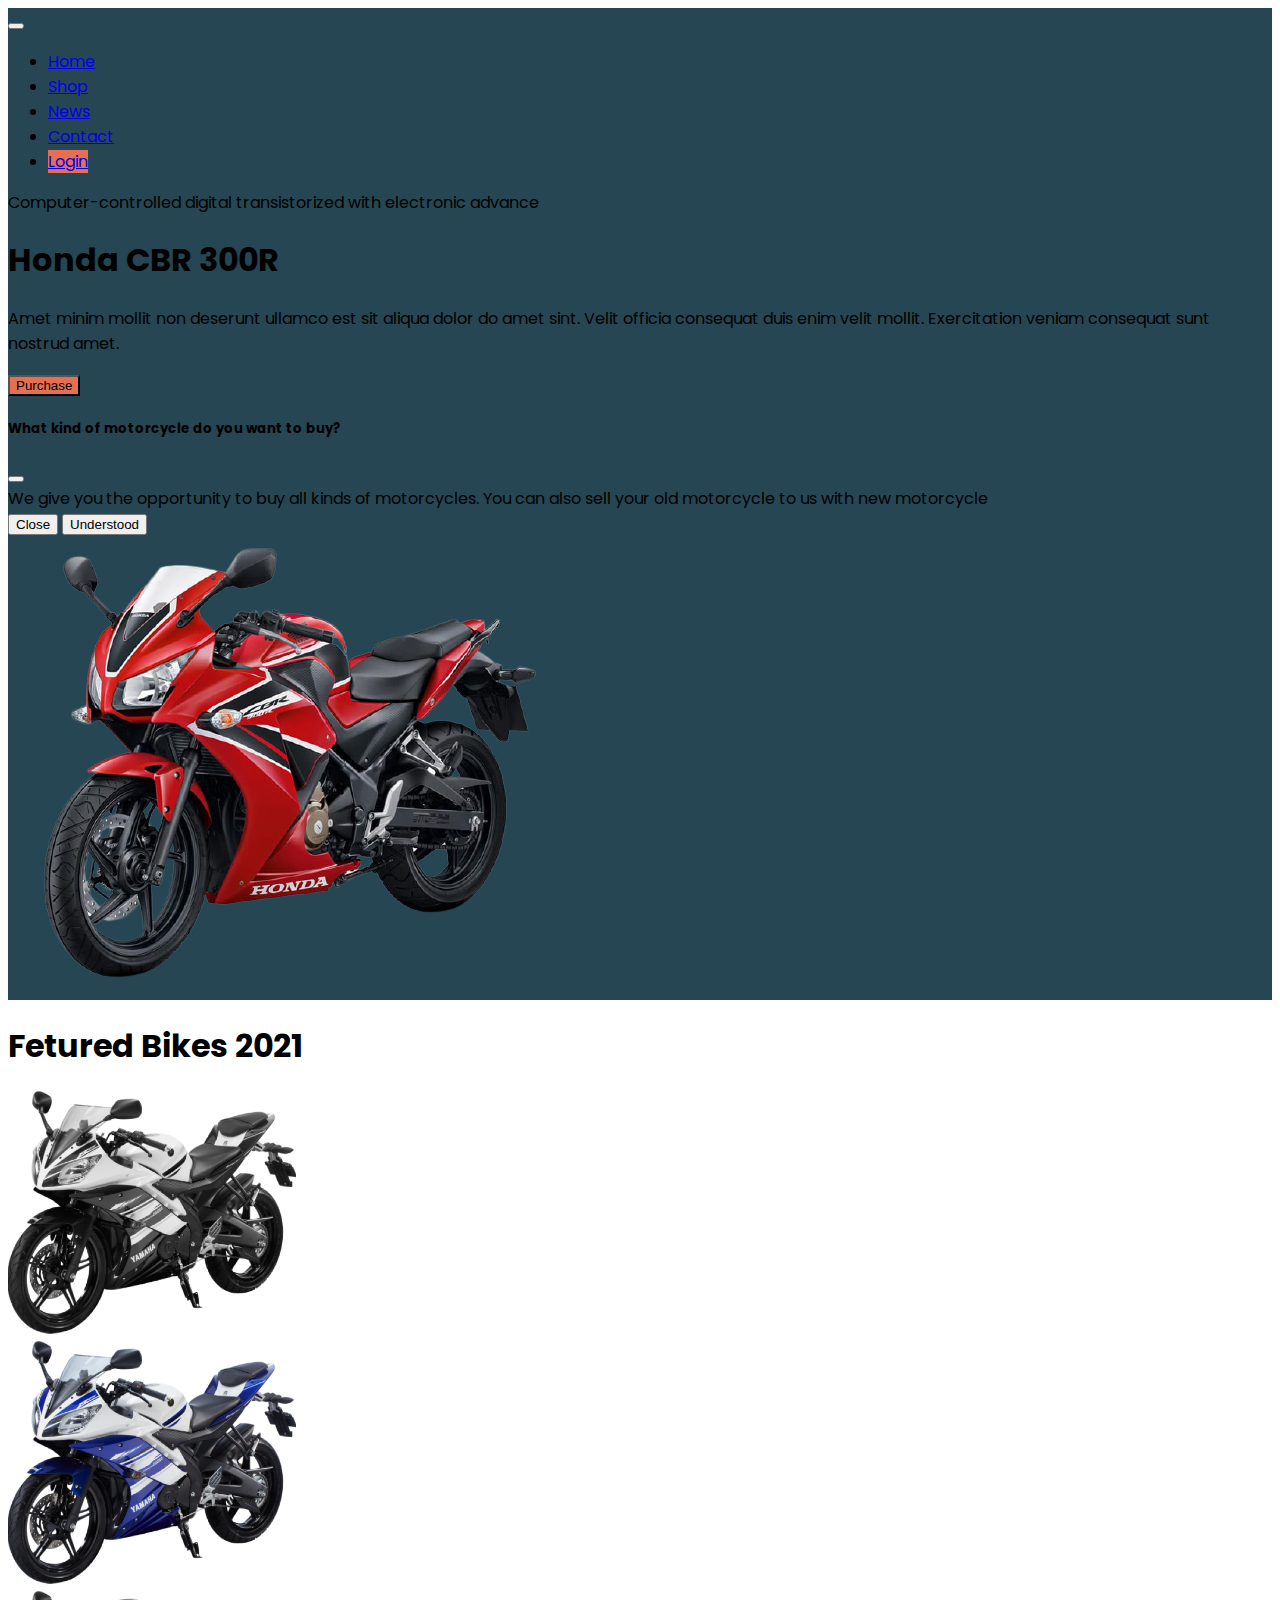
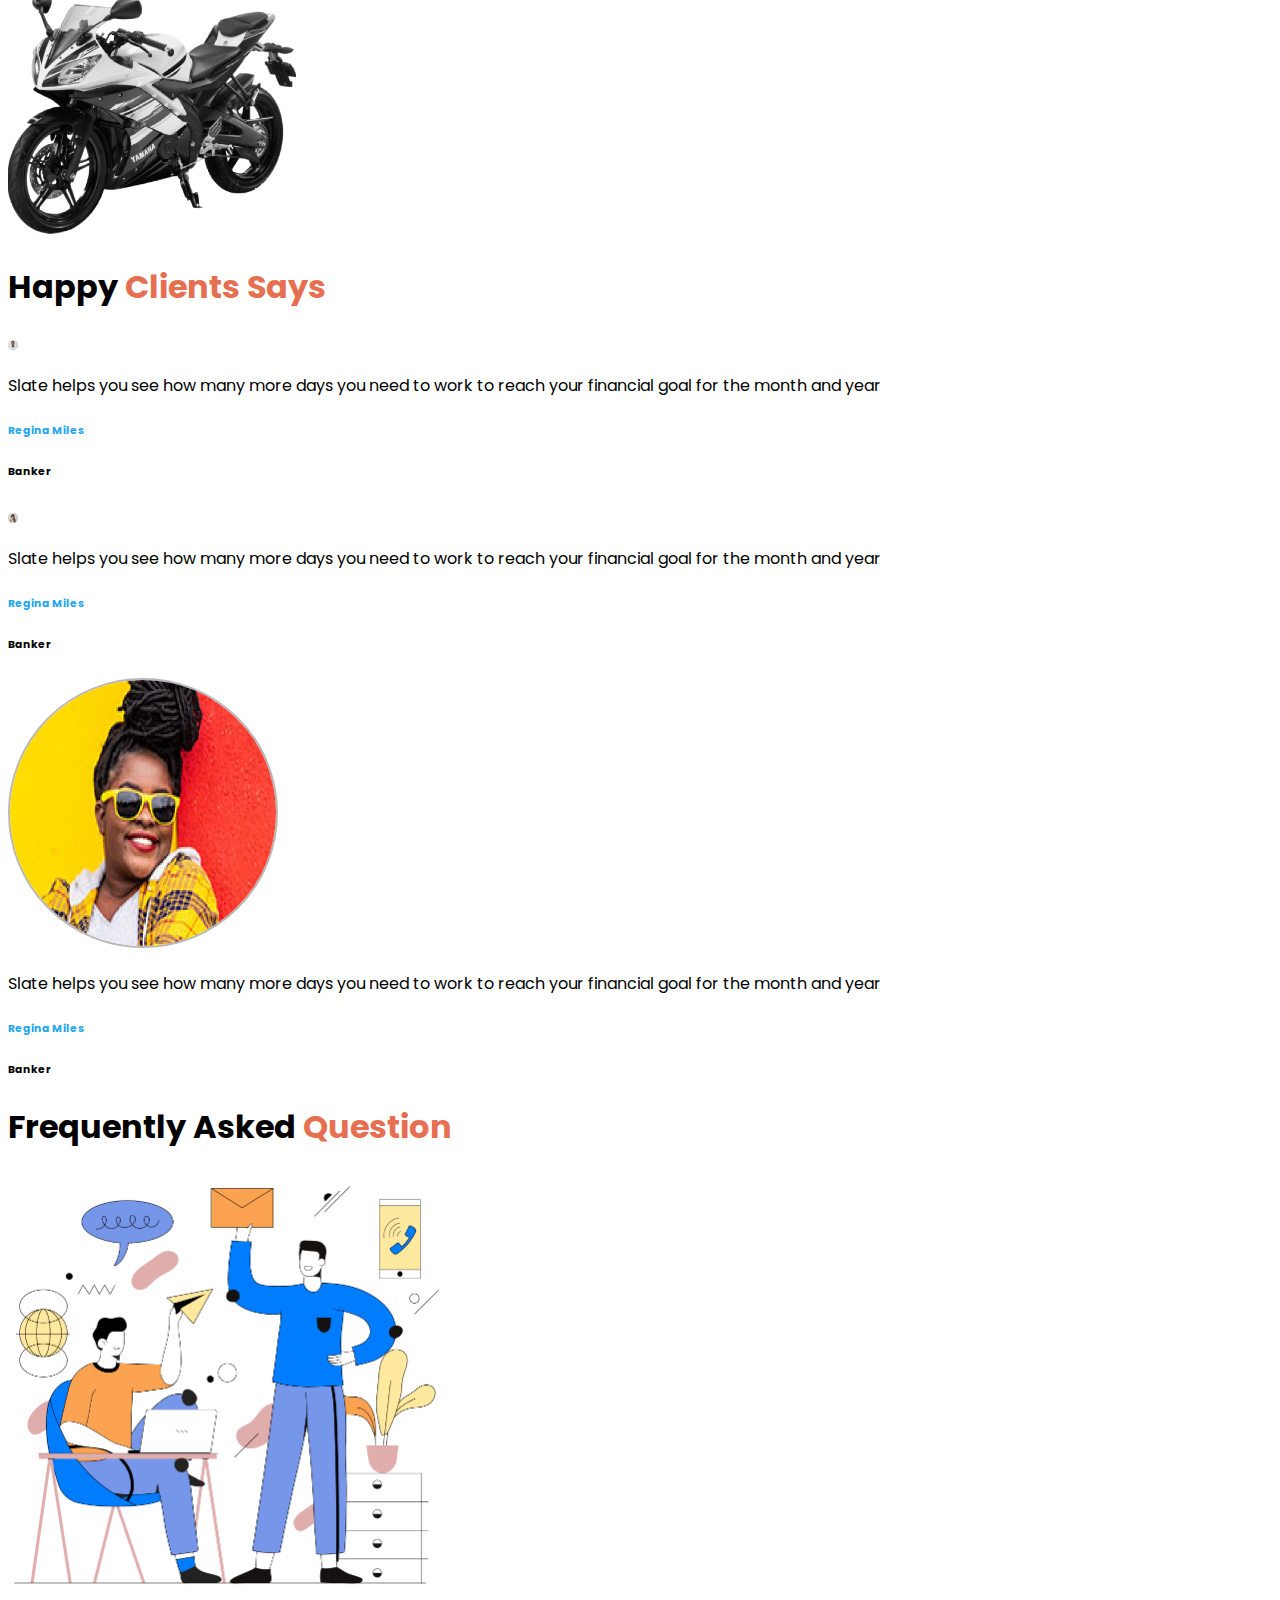
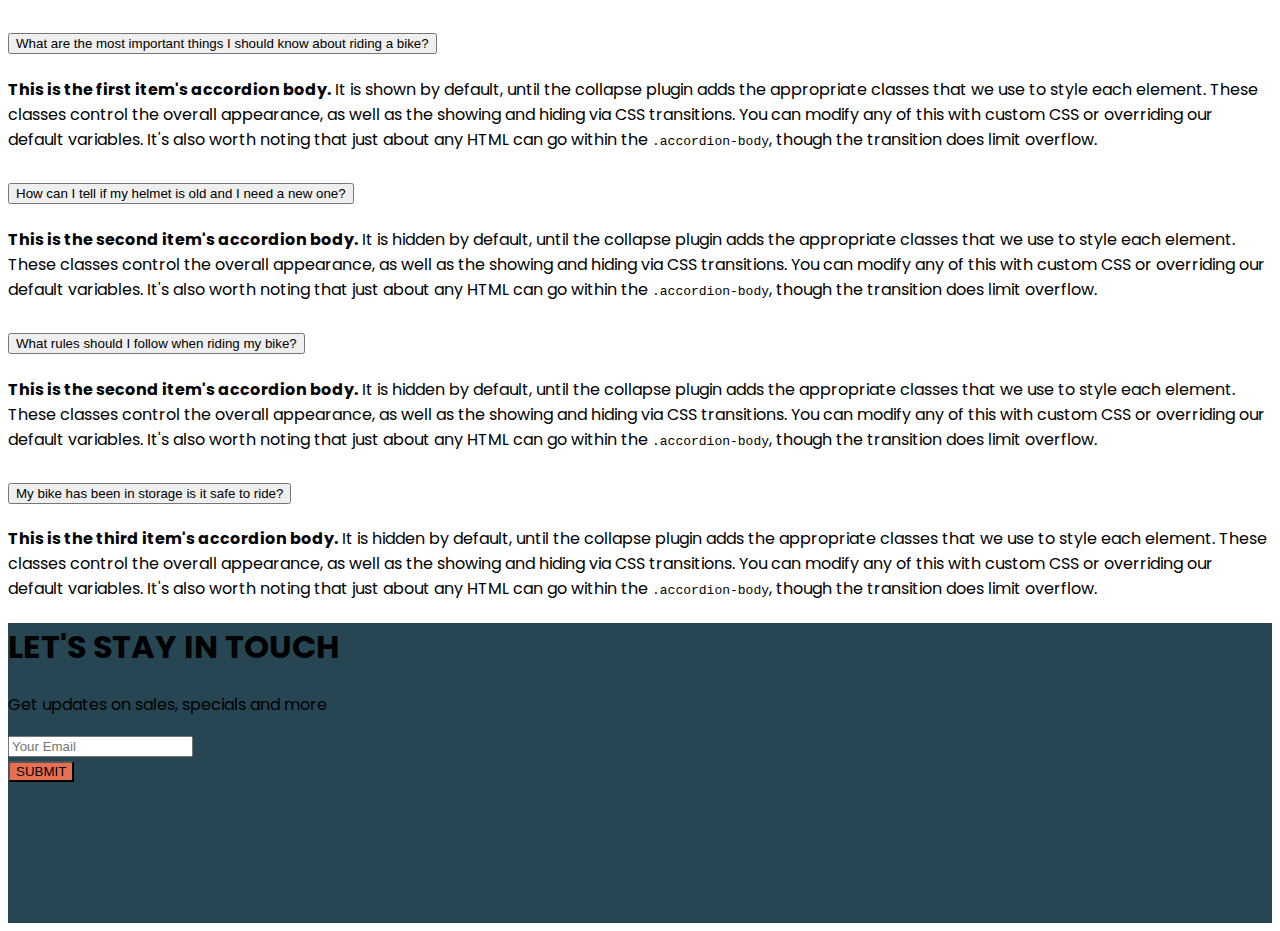
<file: index.html>
<!DOCTYPE html>
<html lang="en">

<head>
    <meta charset="UTF-8">
    <meta http-equiv="X-UA-Compatible" content="IE=edge">
    <meta name="viewport" content="width=device-width, initial-scale=1.0">
    <title>Honda-bootstap-page</title>
    <link href="https://cdn.jsdelivr.net/npm/bootstrap@5.0.2/dist/css/bootstrap.min.css" rel="stylesheet"
        integrity="sha384-EVSTQN3/azprG1Anm3QDgpJLIm9Nao0Yz1ztcQTwFspd3yD65VohhpuuCOmLASjC" crossorigin="anonymous">
    <link rel="preconnect" href="https://fonts.googleapis.com">
    <link rel="preconnect" href="https://fonts.gstatic.com" crossorigin>
    <link href="https://fonts.googleapis.com/css2?family=Poppins:wght@200;300;400&display=swap" rel="stylesheet">

    <link rel="stylesheet" href="index.css">
    <link rel="stylesheet" href="https://use.fontawesome.com/releases/v5.15.3/css/all.css"
        integrity="sha384-SZXxX4whJ79/gErwcOYf+zWLeJdY/qpuqC4cAa9rOGUstPomtqpuNWT9wdPEn2fk" crossorigin="anonymous">


</head>

<body>
    <header class="bg-color">
        <!-- navbar -->
        <nav class="navbar container navbar-expand-lg navbar-light p-0">
          <div class="container-fluid">
            <a class="navbar-brand" href="#"></a>
            <button class="navbar-toggler bg-light" type="button" data-bs-toggle="collapse" data-bs-target="#navbarSupportedContent" aria-controls="navbarSupportedContent" aria-expanded="false" aria-label="Toggle navigation">
              <span class="navbar-toggler-icon"></span>
            </button>
            <div class="collapse navbar-collapse" id="navbarSupportedContent">
              <ul class="navbar-nav ms-auto mb-2 mb-lg-0">
                <li class="nav-item">
                  <a class="nav-link text-light" aria-current="page" href="#">Home</a>
                </li>
                <li class="nav-item">
                  <a class="nav-link text-light" href="#">Shop</a>
                </li>
                <li class="nav-item">
                  <a class="nav-link text-light" href="#">News</a>
                </li>
                <li class="nav-item">
                  <a class="nav-link text-light" href="#">Contact</a>
                </li>
                <li class="nav-item">
                  <a class="nav-link button-colour ms-4 text-light border-0 px-4 py-2 rounded " href="#">Login</a>
                </li>
              </ul>
            </div>
          </div>
        </nav>
        <!-- Hero Section  -->
        <div class="container mt-5">
          <div class="row d-flex justify-content-center align-items-center">
            <div class="col-lg-5 col-12">
              <article>
                <p class="text-light">
                  Computer-controlled digital transistorized with electronic
                  advance
                </p>
                <h1 class="text-light fw-bolder">Honda CBR 300R</h1>
                <p class="text-light">
                  Amet minim mollit non deserunt ullamco est sit aliqua dolor do
                  amet sint. Velit officia consequat duis enim velit mollit.
                  Exercitation veniam consequat sunt nostrud amet.
                </p>
                <!-- Button trigger modal -->
                <button type="button" class="btn button-colour border-0 text-light" data-bs-toggle="modal" data-bs-target="#staticBackdrop">
                  Purchase
                </button>
  
                <!-- Modal -->
                <div class="modal fade" id="staticBackdrop" data-bs-backdrop="static" data-bs-keyboard="false" tabindex="-1" aria-labelledby="staticBackdropLabel" aria-hidden="true">
                  <div class="modal-dialog modal-dialog-centered">
                    <div class="modal-content">
                      <div class="modal-header">
                        <h5 class="modal-title" id="staticBackdropLabel">
                          What kind of motorcycle do you want to buy?
                        </h5>
                        <button type="button" class="btn-close" data-bs-dismiss="modal" aria-label="Close"></button>
                      </div>
                      <div class="modal-body">
                        We give you the opportunity to buy all kinds of
                        motorcycles. You can also sell your old motorcycle to us
                        with new motorcycle
                      </div>
                      <div class="modal-footer">
                        <button type="button" class="btn btn-secondary" data-bs-dismiss="modal">
                          Close
                        </button>
                        <button type="button" class="btn btn-bacground border-0 text-light">
                          Understood
                        </button>
                      </div>
                    </div>
                  </div>
                </div>
              </article>
            </div>
            <div class="col-lg-7 p-0 mt-5 col-12">
              <img class="img-fluid float-end" src="./images/header-bike.png" alt="">
            </div>
          </div>
        </div>
      </header>

    <main>
        <section>
            <h1 class="text-center fw-bold m-5">Fetured Bikes 2021</h1>
            <div class="container align-items-center">
                <div class="row  ">
                    <div class="col">
                        <img src="images/feature-bike.jpg" width="288px" class="img" alt="">
                    </div>
                    <div class="col">
                        <img src="images/feature-bike.jpg" width="288px" alt="">
                    </div>

                    <div class="col">
                        <img src="images/feature-bike.jpg" width="288px" class="img" alt="">
                    </div>
                </div>
            </div>
            </div>

        </section>


        <!-- happy client-says -->
        <section class="container">
            <h1 class="text-center fw-bold m-5">Happy <span class="text-color">Clients Says</span></h1>

            <div class="row row-cols-1 row-cols-md-3 row-cols-sm-1 g-4 ">
                <div class="col">
                    <div class="card h-100">
                        <div class="m-4 p-4">
                            <img src="images/user-1.png" width="10px" class="card-img-top" alt="">
                        </div>

                        <div class="card-body text-center">
                            <p class="card-text">Slate helps you see how
                                many more days you need
                                to work to reach your financial
                                goal for the month and year</p>
                            <i class="fas fa-star icon"></i>
                            <i class="fas fa-star icon"></i>
                            <i class="fas fa-star icon"></i>
                            <i class="fas fa-star icon"></i>
                            <i class="fas fa-star-half-alt icon"></i>
                            <h6 class="text-colour-2 fw-bold my-3">Regina Miles</h6>
                            <h6>Banker</h6>
                        </div>
                    </div>
                </div>
                <div class="col">
                    <div class="card h-100">
                        <div class="m-4 p-4">
                            <img src="images/user-2.png" width="10px" class="card-img-top" alt="">
                        </div>

                        <div class="card-body text-center">
                            <p class="card-text">Slate helps you see how
                                many more days you need
                                to work to reach your financial
                                goal for the month and year</p>
                            <i class="fas fa-star icon"></i>
                            <i class="fas fa-star icon"></i>
                            <i class="fas fa-star icon"></i>
                            <i class="fas fa-star icon"></i>
                            <i class="fas fa-star-half-alt icon"></i>
                            <h6 class="text-colour-2 fw-bold my-3">Regina Miles</h6>
                            <h6>Banker</h6>
                        </div>
                    </div>
                </div>
                <div class="col">
                    <div class="card h-100">
                        <div class="m-4 p-4 ">
                            <img src="images/user-3.jpg" class="card-img-top img-radious" alt="">
                        </div>

                        <div class="card-body text-center">
                            <p class="card-text">Slate helps you see how
                                many more days you need
                                to work to reach your financial
                                goal for the month and year</p>
                            <i class="fas fa-star icon"></i>
                            <i class="fas fa-star icon"></i>
                            <i class="fas fa-star icon"></i>
                            <i class="fas fa-star icon"></i>
                            <i class="fas fa-star-half-alt icon"></i>
                            <h6 class="text-colour-2 fw-bold my-3">Regina Miles</h6>
                            <h6>Banker</h6>
                        </div>
                    </div>
                </div>






            </div>
        </section>
    </main>

    <footer>

        <section class="mb-5">
            <h1 class="text-center fw-bold m-5">Frequently Asked <span class="text-color">Question</span></h1>
            <div class="container ">
                <div class="row align-items-center">
                    <div class="col">

                        <img src="images/faq.png" width="431px" alt="">
                    </div>
                    <div class="col ">
                        <div class="accordion " id="accordionExample">
                            <div class="accordion-item mb-3 ">
                                <h2 class="accordion-header" id="headingOne">
                                    <button class="accordion-button" type="button" data-bs-toggle="collapse"
                                        data-bs-target="#collapseOne" aria-expanded="true" aria-controls="collapseOne">
                                        What are the most important things I should
                                        know about riding a bike?
                                    </button>
                                </h2>
                                <div id="collapseOne" class="accordion-collapse collapse show"
                                    aria-labelledby="headingOne" data-bs-parent="#accordionExample">
                                    <div class="accordion-body">
                                        <strong>This is the first item's accordion body.</strong> It is shown by
                                        default, until the collapse plugin adds the appropriate classes that we use to
                                        style each element. These classes control the overall appearance, as well as the
                                        showing and hiding via CSS transitions. You can modify any of this with custom
                                        CSS or overriding our default variables. It's also worth noting that just about
                                        any HTML can go within the <code>.accordion-body</code>, though the transition
                                        does limit overflow.
                                    </div>
                                </div>
                            </div>
                            <div class="accordion-item mb-3">
                                <h2 class="accordion-header" id="headingTwo">
                                    <button class="accordion-button collapsed" type="button" data-bs-toggle="collapse"
                                        data-bs-target="#collapseTwo" aria-expanded="false" aria-controls="collapseTwo">
                                        How can I tell if my helmet is old and I need a
                                        new one?
                                    </button>
                                </h2>
                                <div id="collapseTwo" class="accordion-collapse collapse" aria-labelledby="headingTwo"
                                    data-bs-parent="#accordionExample">
                                    <div class="accordion-body">
                                        <strong>This is the second item's accordion body.</strong> It is hidden by
                                        default, until the collapse plugin adds the appropriate classes that we use to
                                        style each element. These classes control the overall appearance, as well as the
                                        showing and hiding via CSS transitions. You can modify any of this with custom
                                        CSS or overriding our default variables. It's also worth noting that just about
                                        any HTML can go within the <code>.accordion-body</code>, though the transition
                                        does limit overflow.
                                    </div>
                                </div>
                            </div>
                            <div class="accordion-item mb-3">
                                <h2 class="accordion-header" id="headingTwo">
                                    <button class="accordion-button collapsed" type="button" data-bs-toggle="collapse"
                                        data-bs-target="#collapseTwo" aria-expanded="false" aria-controls="collapseTwo">
                                        What rules should I follow when riding my bike?
                                    </button>
                                </h2>
                                <div id="collapseTwo" class="accordion-collapse collapse" aria-labelledby="headingTwo"
                                    data-bs-parent="#accordionExample">
                                    <div class="accordion-body">
                                        <strong>This is the second item's accordion body.</strong> It is hidden by
                                        default, until the collapse plugin adds the appropriate classes that we use to
                                        style each element. These classes control the overall appearance, as well as the
                                        showing and hiding via CSS transitions. You can modify any of this with custom
                                        CSS or overriding our default variables. It's also worth noting that just about
                                        any HTML can go within the <code>.accordion-body</code>, though the transition
                                        does limit overflow.
                                    </div>
                                </div>
                            </div>







                            <div class="accordion-item">
                                <h2 class="accordion-header" id="headingThree">
                                    <button class="accordion-button collapsed" type="button" data-bs-toggle="collapse"
                                        data-bs-target="#collapseThree" aria-expanded="false"
                                        aria-controls="collapseThree">
                                        My bike has been in storage is it safe to ride?
                                    </button>
                                </h2>
                                <div id="collapseThree" class="accordion-collapse collapse"
                                    aria-labelledby="headingThree" data-bs-parent="#accordionExample">
                                    <div class="accordion-body">
                                        <strong>This is the third item's accordion body.</strong> It is hidden by
                                        default, until the collapse plugin adds the appropriate classes that we use to
                                        style each element. These classes control the overall appearance, as well as the
                                        showing and hiding via CSS transitions. You can modify any of this with custom
                                        CSS or overriding our default variables. It's also worth noting that just about
                                        any HTML can go within the <code>.accordion-body</code>, though the transition
                                        does limit overflow.
                                    </div>
                                </div>
                            </div>
                        </div>
                    </div>

                </div>
            </div>

        </section>

        <section style="height: 300px;" id="subscribe"
        class="container bg-color mb-5 d-flex justify-content-center align-items-center rounded-3">
        <div class="text-light">
            <h1>LET'S STAY IN TOUCH</h1>
            <p>Get updates on sales, specials and more</p>
            <input class="form-control" type="email" placeholder="Your Email">
            <br>
            <button type="button" class="btn button-colour text-white">SUBMIT</button>
        </div>
    </section>

    </footer>
    

    <script src="https://cdn.jsdelivr.net/npm/bootstrap@5.0.2/dist/js/bootstrap.bundle.min.js"
        integrity="sha384-MrcW6ZMFYlzcLA8Nl+NtUVF0sA7MsXsP1UyJoMp4YLEuNSfAP+JcXn/tWtIaxVXM"
        crossorigin="anonymous"></script>
</body>

</html>
</file>
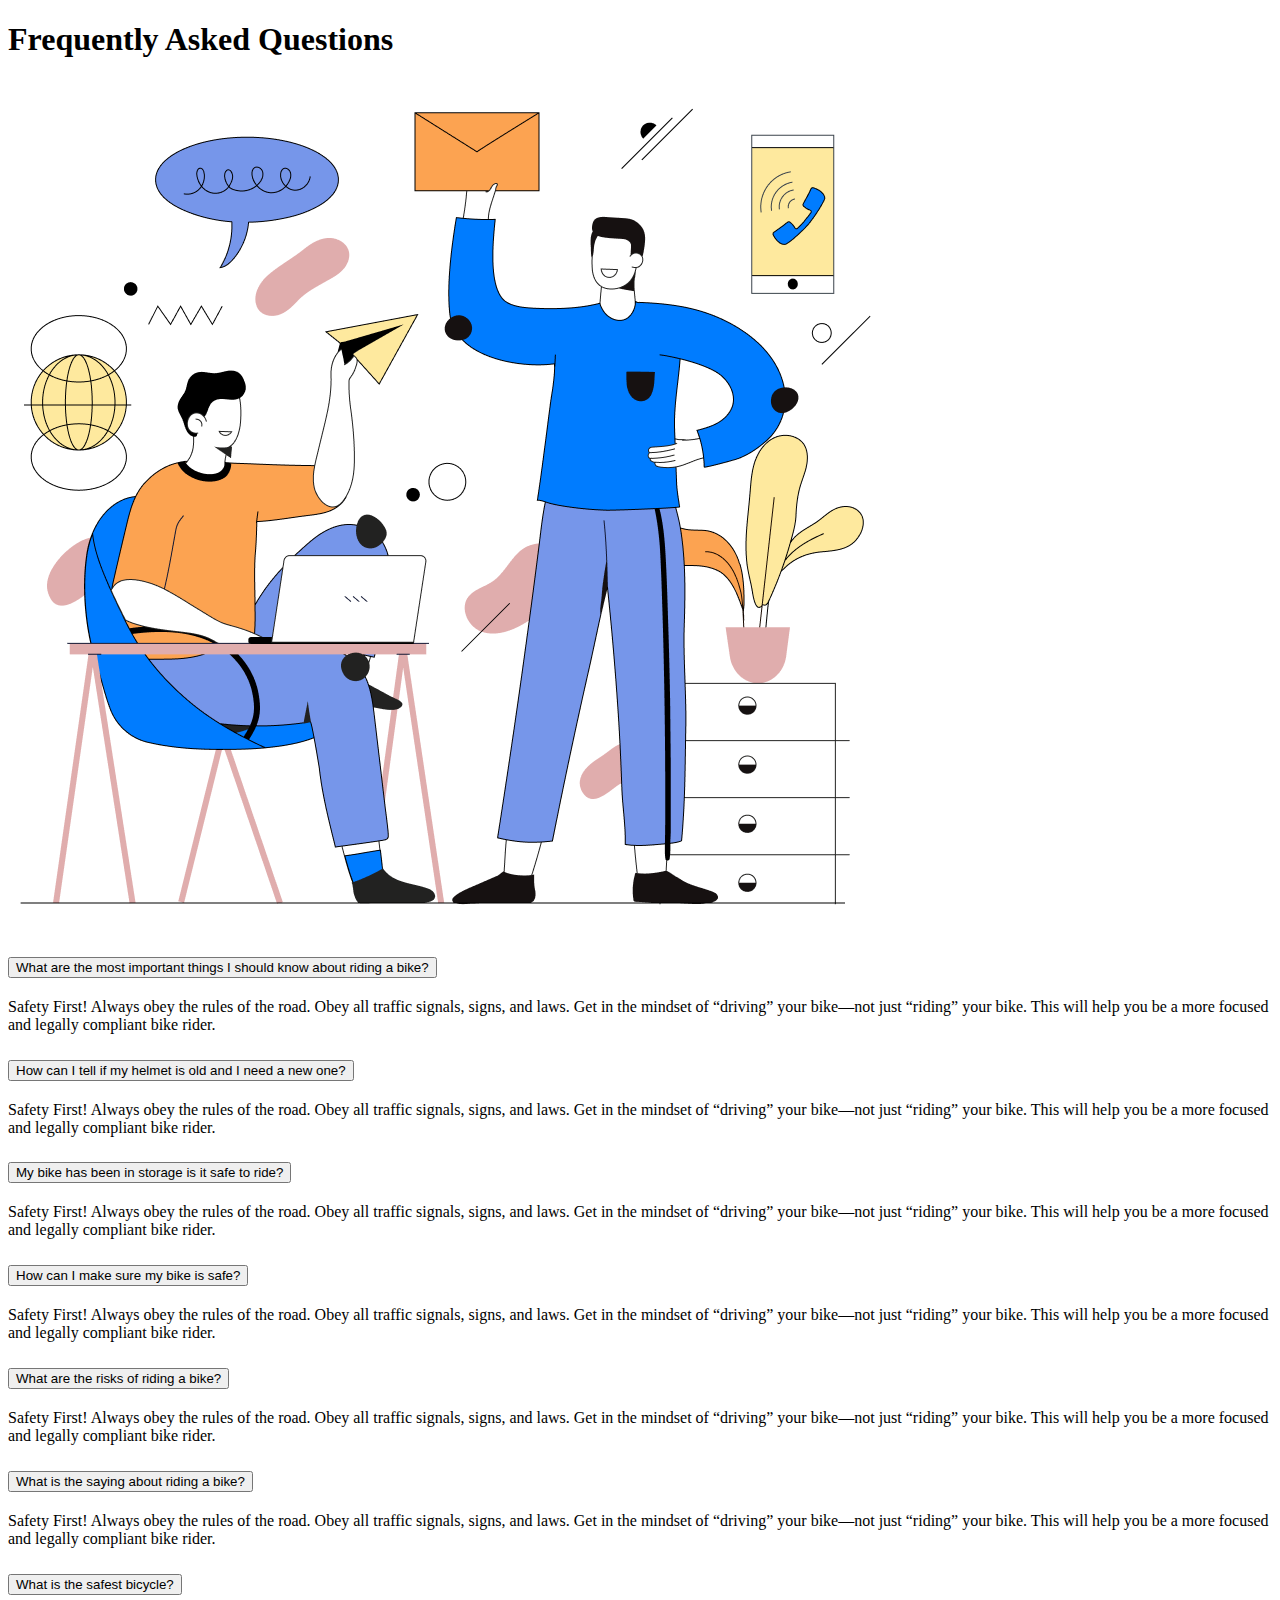
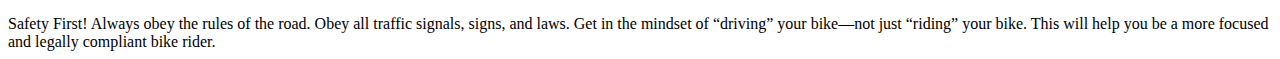
<file: index1.html>
<!DOCTYPE html>
<html lang="en">
<head>
    <meta charset="UTF-8">
    <meta http-equiv="X-UA-Compatible" content="IE=edge">
    <meta name="viewport" content="width=device-width, initial-scale=1.0">
    <title>Document</title>
</head>
<body>
    <section class="container ask-que mt-5">
        <h1 class="text-center fw-bold">
          Frequently Asked <span class="text-color">Questions</span>
        </h1>
        <div class="row d-flex justify-content-center align-items-center mt-5">
          <div class="col-lg-6">
            <img class="img-fluid" src="./images/faq.png" alt="">
          </div>
          <div class="col-lg-6">
            <div class="accordion" id="accordionPanelsStayOpenExample">
              <div class="accordion-item mb-3">
                <h2 class="accordion-header" id="panelsStayOpen-headingOne">
                  <button class="accordion-button collapsed" type="button" data-bs-toggle="collapse" data-bs-target="#panelsStayOpen-collapseOne" aria-expanded="false" aria-controls="panelsStayOpen-collapseOne">
                    What are the most important things I should know about riding
                    a bike?
                  </button>
                </h2>
                <div id="panelsStayOpen-collapseOne" class="accordion-collapse collapse" aria-labelledby="panelsStayOpen-headingOne" style="">
                  <div class="accordion-body">
                    Safety First! Always obey the rules of the road. Obey all
                    traffic signals, signs, and laws. Get in the mindset of
                    “driving” your bike—not just “riding” your bike. This will
                    help you be a more focused and legally compliant bike rider.
                  </div>
                </div>
              </div>
              <div class="accordion-item mb-3">
                <h2 class="accordion-header" id="panelsStayOpen-headingTwo">
                  <button class="accordion-button collapsed" type="button" data-bs-toggle="collapse" data-bs-target="#panelsStayOpen-collapseTwo" aria-expanded="false" aria-controls="panelsStayOpen-collapseTwo">
                    How can I tell if my helmet is old and I need a new one?
                  </button>
                </h2>
                <div id="panelsStayOpen-collapseTwo" class="accordion-collapse collapse" aria-labelledby="panelsStayOpen-headingTwo" style="">
                  <div class="accordion-body">
                    Safety First! Always obey the rules of the road. Obey all
                    traffic signals, signs, and laws. Get in the mindset of
                    “driving” your bike—not just “riding” your bike. This will
                    help you be a more focused and legally compliant bike rider.
                  </div>
                </div>
              </div>
              <div class="accordion-item mb-3">
                <h2 class="accordion-header" id="panelsStayOpen-headingThree">
                  <button class="accordion-button collapsed" type="button" data-bs-toggle="collapse" data-bs-target="#panelsStayOpen-collapseThree" aria-expanded="false" aria-controls="panelsStayOpen-collapseThree">
                    My bike has been in storage is it safe to ride?
                  </button>
                </h2>
                <div id="panelsStayOpen-collapseThree" class="accordion-collapse collapse" aria-labelledby="panelsStayOpen-headingThree" style="">
                  <div class="accordion-body">
                    Safety First! Always obey the rules of the road. Obey all
                    traffic signals, signs, and laws. Get in the mindset of
                    “driving” your bike—not just “riding” your bike. This will
                    help you be a more focused and legally compliant bike rider.
                  </div>
                </div>
              </div>
              <div class="accordion-item mb-3">
                <h2 class="accordion-header" id="panelsStayOpen-headingFour">
                  <button class="accordion-button collapsed" type="button" data-bs-toggle="collapse" data-bs-target="#panelsStayOpen-collapseFour" aria-expanded="false" aria-controls="panelsStayOpen-headingFour">
                    How can I make sure my bike is safe?
                  </button>
                </h2>
                <div id="panelsStayOpen-collapseFour" class="accordion-collapse collapse" aria-labelledby="panelsStayOpen-headingFour" style="">
                  <div class="accordion-body">
                    Safety First! Always obey the rules of the road. Obey all
                    traffic signals, signs, and laws. Get in the mindset of
                    “driving” your bike—not just “riding” your bike. This will
                    help you be a more focused and legally compliant bike rider.
                  </div>
                </div>
              </div>
              <div class="accordion-item mb-3">
                <h2 class="accordion-header" id="panelsStayOpen-headingFive">
                  <button class="accordion-button collapsed" type="button" data-bs-toggle="collapse" data-bs-target="#panelsStayOpen-collapseFive" aria-expanded="false" aria-controls="panelsStayOpen-collapseFive">
                    What are the risks of riding a bike?
                  </button>
                </h2>
                <div id="panelsStayOpen-collapseFive" class="accordion-collapse collapse" aria-labelledby="panelsStayOpen-headingFive" style="">
                  <div class="accordion-body">
                    Safety First! Always obey the rules of the road. Obey all
                    traffic signals, signs, and laws. Get in the mindset of
                    “driving” your bike—not just “riding” your bike. This will
                    help you be a more focused and legally compliant bike rider.
                  </div>
                </div>
              </div>
              <div class="accordion-item mb-3">
                <h2 class="accordion-header" id="panelsStayOpen-headingSix">
                  <button class="accordion-button collapsed" type="button" data-bs-toggle="collapse" data-bs-target="#panelsStayOpen-collapseSix" aria-expanded="false" aria-controls="panelsStayOpen-collapseSix">
                    What is the saying about riding a bike?
                  </button>
                </h2>
                <div id="panelsStayOpen-collapseSix" class="accordion-collapse collapse" aria-labelledby="panelsStayOpen-headingSix" style="">
                  <div class="accordion-body">
                    Safety First! Always obey the rules of the road. Obey all
                    traffic signals, signs, and laws. Get in the mindset of
                    “driving” your bike—not just “riding” your bike. This will
                    help you be a more focused and legally compliant bike rider.
                  </div>
                </div>
              </div>
              <div class="accordion-item mb-3">
                <h2 class="accordion-header" id="panelsStayOpen-headingSeven">
                  <button class="accordion-button collapsed" type="button" data-bs-toggle="collapse" data-bs-target="#panelsStayOpen-collapseSeven" aria-expanded="false" aria-controls="panelsStayOpen-collapseSeven">
                    What is the safest bicycle?
                  </button>
                </h2>
                <div id="panelsStayOpen-collapseSeven" class="accordion-collapse collapse" aria-labelledby="panelsStayOpen-headingSeven" style="">
                  <div class="accordion-body">
                    Safety First! Always obey the rules of the road. Obey all
                    traffic signals, signs, and laws. Get in the mindset of
                    “driving” your bike—not just “riding” your bike. This will
                    help you be a more focused and legally compliant bike rider.
                  </div>
                </div>
              </div>
            </div>
          </div>
        </div>
      </section>
</file>
<file: index.css>
body{
    font-family: 'Poppins', sans-serif;
}


.bg-color{
    background: #264653;
}
#text-colour{
    color: white;
}
.button-colour{
    background: #E76F51;
    
}
.text-color{
    color: #E76F51;
    

}
.img {
    -webkit-filter: grayscale(100%); /* Safari 6.0 - 9.0 */
    filter: grayscale(100%);
  }
  .icon{

      color: #E76F51;
  }
  .text-colour-2{
    color: #23A6F0;

  }
  .img-radious{
    width: 266px;
    height:266px;
    border: 2px solid rgb(185, 182, 182);
    overflow: hidden;
    border-radius: 50%;


  }
</file>
